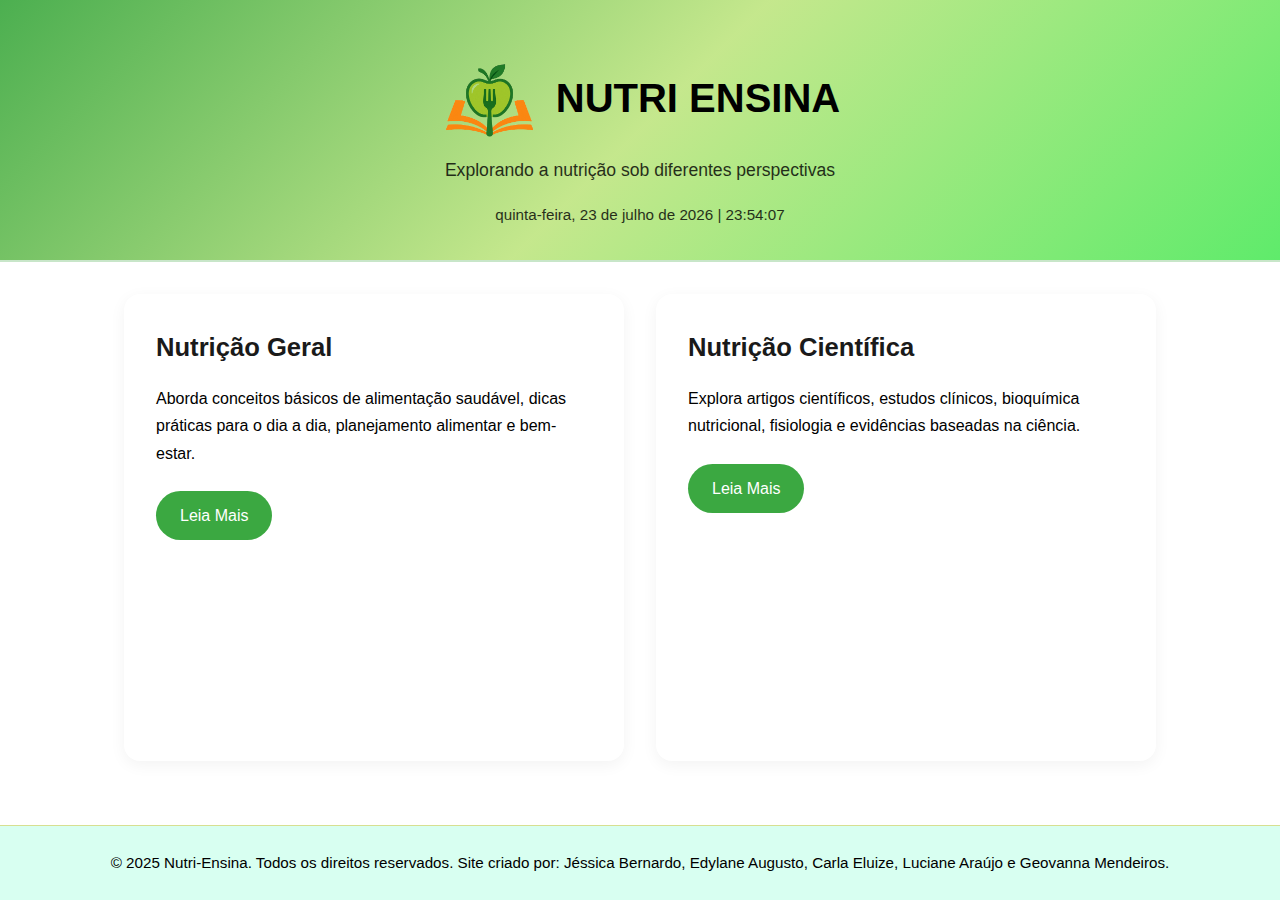
<file: index.html>
<!DOCTYPE html>
<html lang="pt-BR">
<head>
    <meta charset="UTF-8" />
    <meta name="viewport" content="width=device-width, initial-scale=1.0"/>
    <title>Portal Nutri-Ensina</title>
    <link rel="stylesheet" href="index.css" />
    <link href="https://fonts.googleapis.com/css2?family=Quicksand:wght@400;600&display=swap" rel="stylesheet">
</head>
<body>
    <header>
    <div class="logo-container">
        <img src="img/logo.png" alt="Logo Nutrição Viva" class="logo" />
        <h1>NUTRI ENSINA</h1>
    </div>
        <p>Explorando a nutrição sob diferentes perspectivas</p>
        <div class="datetime">
            <span id="data"></span> | <span id="hora"></span>
        </div>
    </header>

    <main>
        <section class="tema">
            <h2>Nutrição Geral</h2>
            <p>Aborda conceitos básicos de alimentação saudável, dicas práticas para o dia a dia, planejamento alimentar e bem-estar.</p>
            <a href="iniciante.html" class="btn">Leia Mais</a>
        </section>

        <section class="tema">
            <h2>Nutrição Científica</h2>
            <p>Explora artigos científicos, estudos clínicos, bioquímica nutricional, fisiologia e evidências baseadas na ciência.</p>
            <a href="profissional.html" class="btn">Leia Mais</a>
        </section>
    </main>

    <footer>
        <p>&copy; 2025 Nutri-Ensina. Todos os direitos reservados. Site criado por: Jéssica Bernardo, Edylane Augusto, Carla Eluize, Luciane Araújo e Geovanna Mendeiros.</p>
    </footer>

    <script src="index.js"></script>
</body>
</html>
</file>
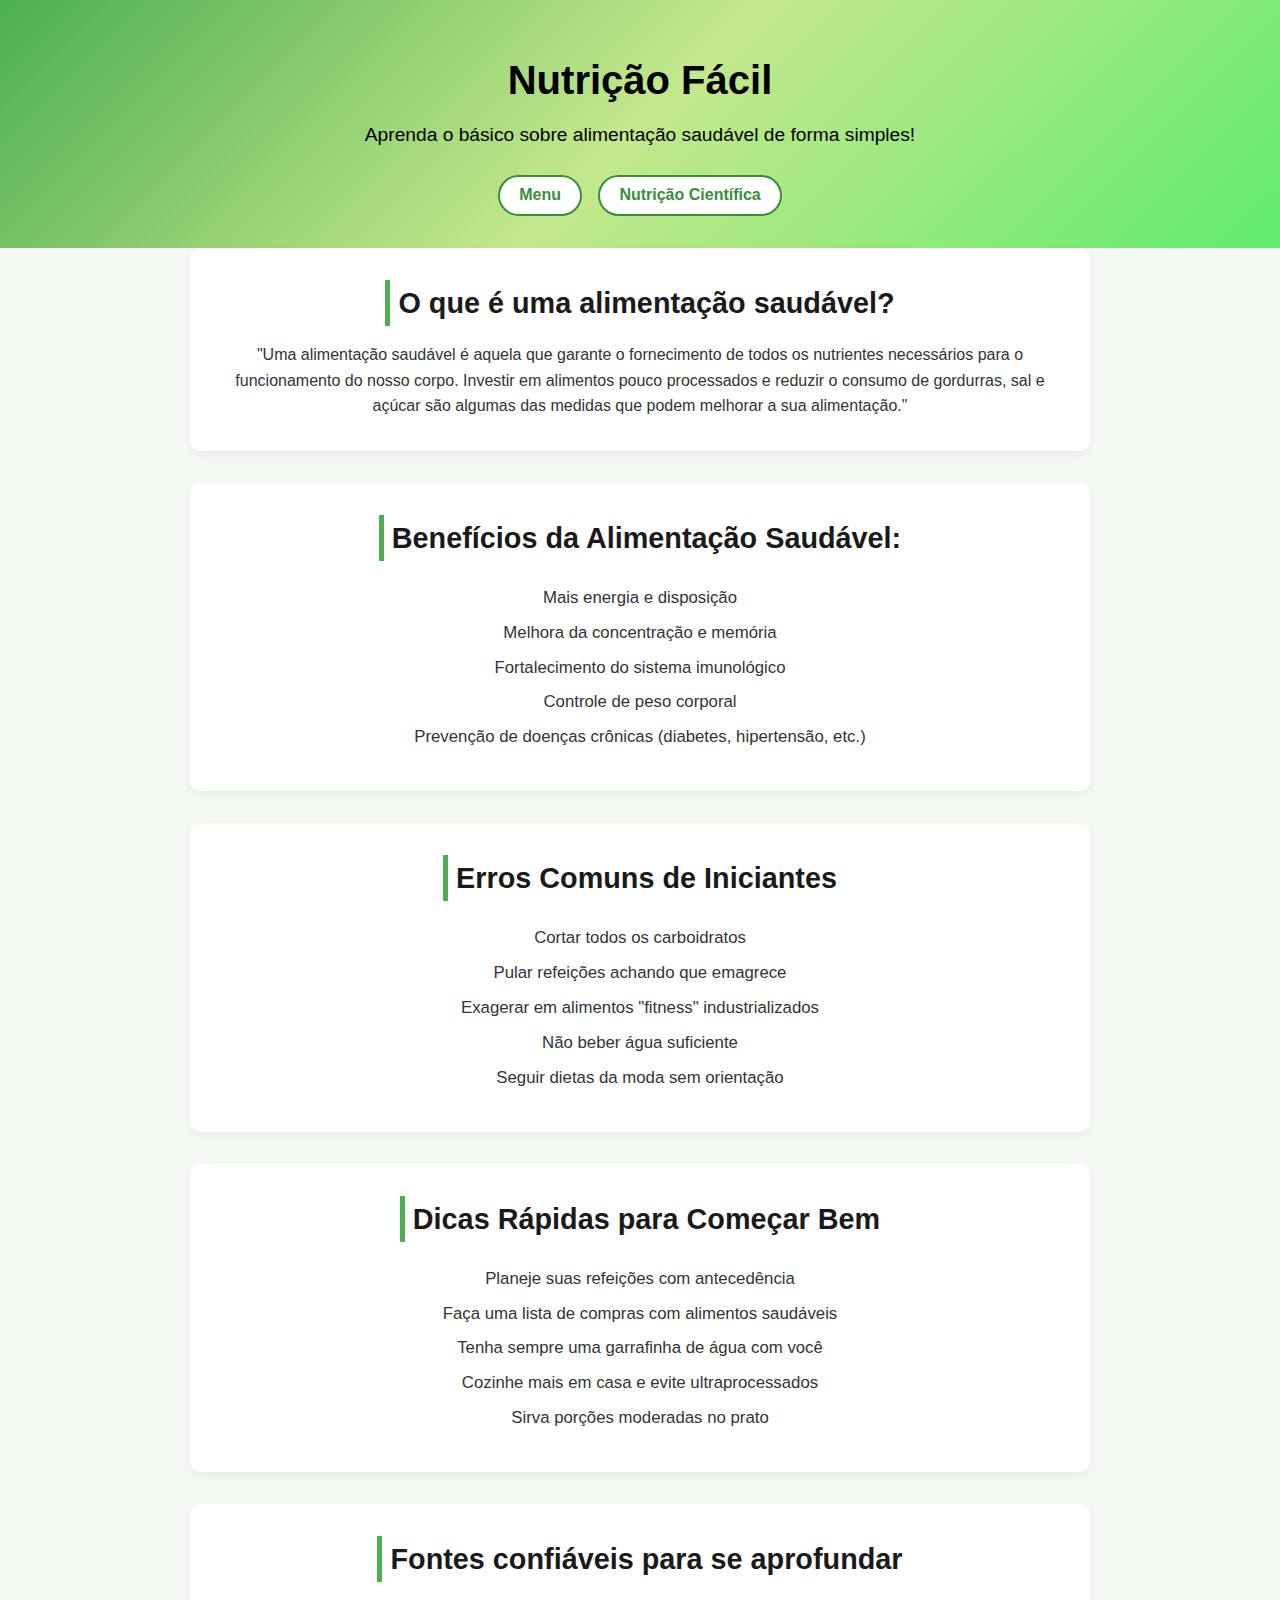
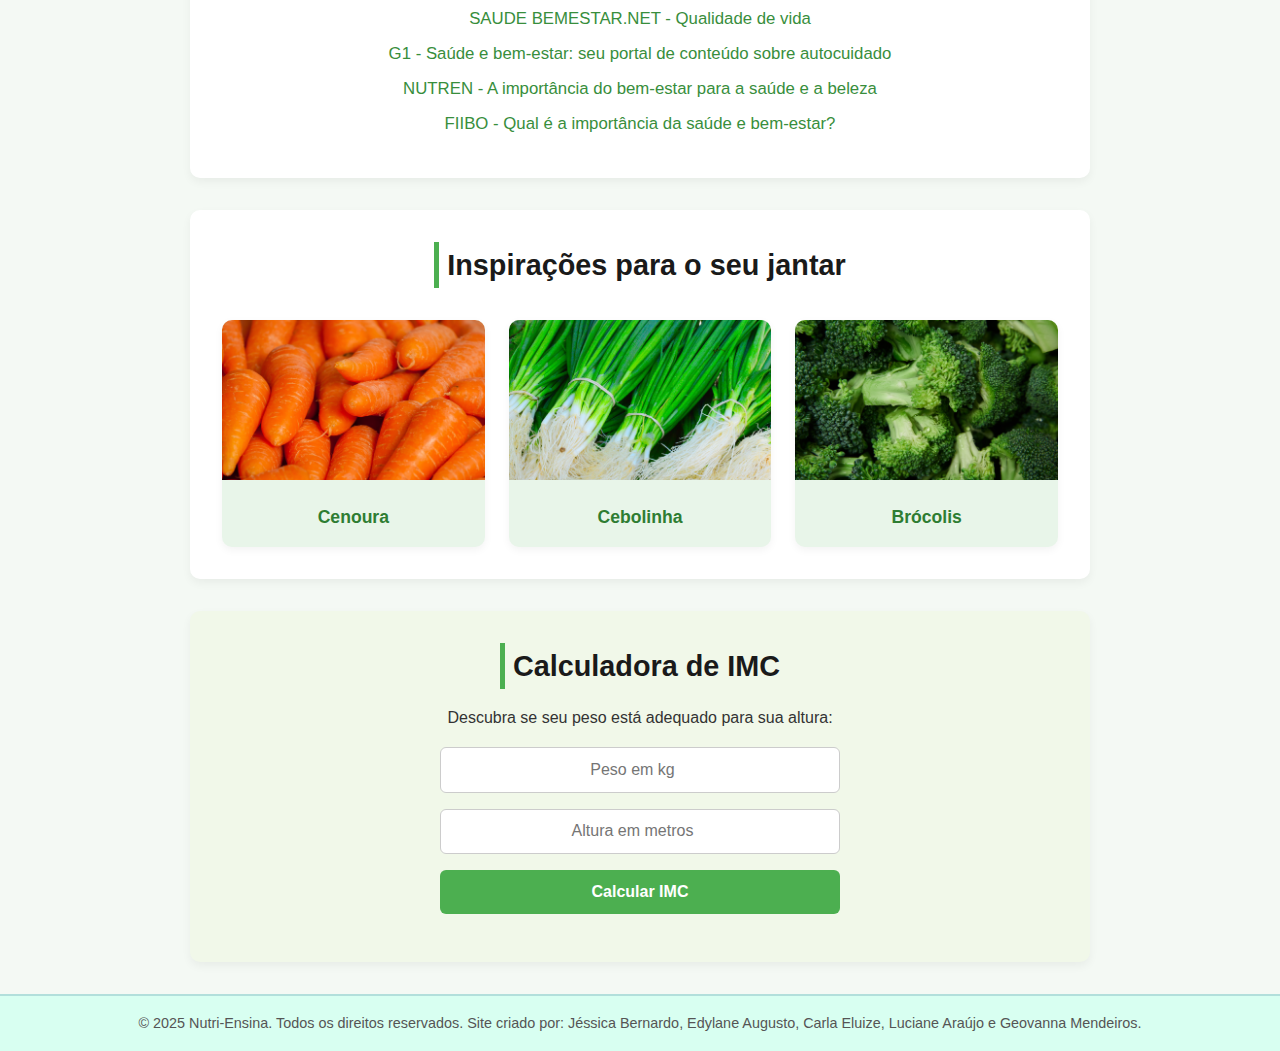
<file: iniciante.html>
<!DOCTYPE html>
<html lang="pt-br">
<head>
  <meta charset="UTF-8" />
  <meta name="viewport" content="width=device-width, initial-scale=1.0"/>
  <title>Nutrição Fácil</title>
  <link rel="stylesheet" href="iniciante.css" />
</head>
<body>
<header>
  <div class="container">
    <h1>Nutrição Fácil</h1>
    <p>Aprenda o básico sobre alimentação saudável de forma simples!</p>

    <div class="botoes-header">
      <button onclick="window.location.href='index.html'">Menu</button>
      <button onclick="window.location.href='profissional.html'">Nutrição Científica</button>
    </div>
  </div>
</header>


  <main class="container">
    <section class="info">
      <h2>O que é uma alimentação saudável?</h2>
      <p>"Uma alimentação saudável é aquela que garante o fornecimento de todos os nutrientes necessários para o funcionamento do nosso corpo. Investir em alimentos pouco processados e reduzir o consumo de gordurras, sal e açúcar são algumas das medidas que podem melhorar a sua alimentação."</p>
    </section>

    <section class="beneficios">
      <h2>Benefícios da Alimentação Saudável:</h2>
      <ul class="lista-beneficios">
        <li>Mais energia e disposição</li>
        <li>Melhora da concentração e memória</li>
        <li>Fortalecimento do sistema imunológico</li>
        <li>Controle de peso corporal</li>
        <li>Prevenção de doenças crônicas (diabetes, hipertensão, etc.)</li>
      </ul>
    </section>

    <section class="erros">
      <h2>Erros Comuns de Iniciantes</h2>
      <ul class="lista-erros">
        <li>Cortar todos os carboidratos</li>
        <li>Pular refeições achando que emagrece</li>
        <li>Exagerar em alimentos "fitness" industrializados</li>
        <li>Não beber água suficiente</li>
        <li>Seguir dietas da moda sem orientação</li>
      </ul>
    </section>

    <section class="dicas">
      <h2>Dicas Rápidas para Começar Bem</h2>
      <ol class="lista-dicas">
        <li>Planeje suas refeições com antecedência</li>
        <li>Faça uma lista de compras com alimentos saudáveis</li>
        <li>Tenha sempre uma garrafinha de água com você</li>
        <li>Cozinhe mais em casa e evite ultraprocessados</li>
        <li>Sirva porções moderadas no prato</li>
      </ol>
    </section>

    <section class="links">
      <h2>Fontes confiáveis para se aprofundar</h2>
      <ul class="lista-links">
        <li><a href="https://www.saudebemestar.pt/pt/blog-saude/qualidade-de-vida/" target="_blank">SAUDE BEMESTAR.NET - Qualidade de vida</a></li>
        <li><a href="https://g1.globo.com/saude/bem-estar/" target="_blank">G1 - Saúde e bem-estar: seu portal de conteúdo sobre autocuidado</a></li>
        <li><a href="https://www.nutren.com.br/mulher/artigos/ciencia-da-nutricao/bem-estar-saude" target="_blank">NUTREN - A importância do bem-estar para a saúde e a beleza</a></li>
        <li><a href="https://fiibo.com.br/qual-e-a-importancia-da-saude-e-bem-estar/" target="_blank">FIIBO - Qual é a importância da saúde e bem-estar?</a></li>
      </ul>
    </section>

    <section class="alimentos">
      <h2>Alimentos recomendados do dia</h2>
      <div class="cards" id="cards-alimentos">
      </div>
    </section>

    <section class="imc-section" id="imc">
      <h2>Calculadora de IMC</h2>
      <p>Descubra se seu peso está adequado para sua altura:</p>

      <div class="form-group">
        <input type="number" id="peso" placeholder="Peso em kg" />
        <input type="number" step="0.01" id="altura" placeholder="Altura em metros" />
        <button onclick="calcularIMC()">Calcular IMC</button>
      </div>
      <div id="resultado"></div>
    </section>

  </main>

  <footer>
    <p>© 2025 Nutri-Ensina. Todos os direitos reservados. Site criado por: Jéssica Bernardo, Edylane Augusto, Carla Eluize, Luciane Araújo e Geovanna Mendeiros.</p>
  </footer>

  <script src="iniciante.js"></script>
</body>
</html>
</file>
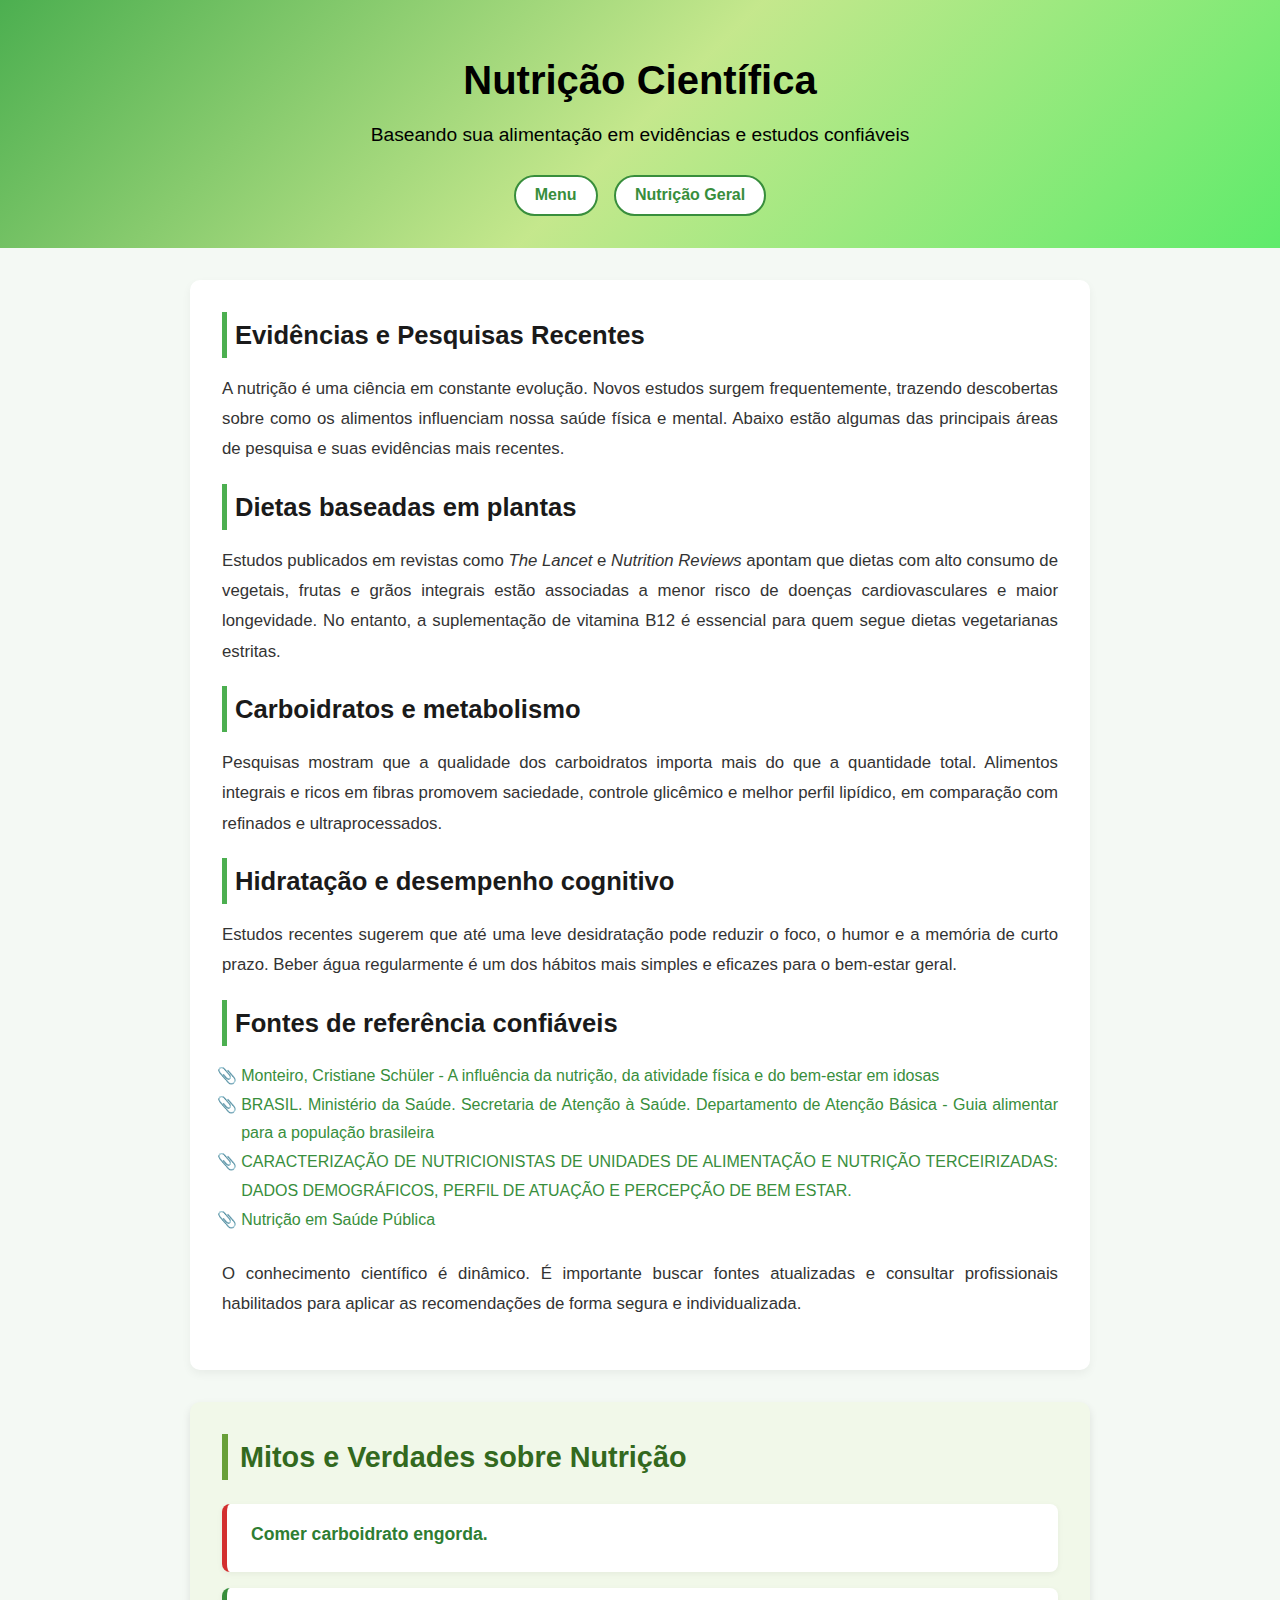
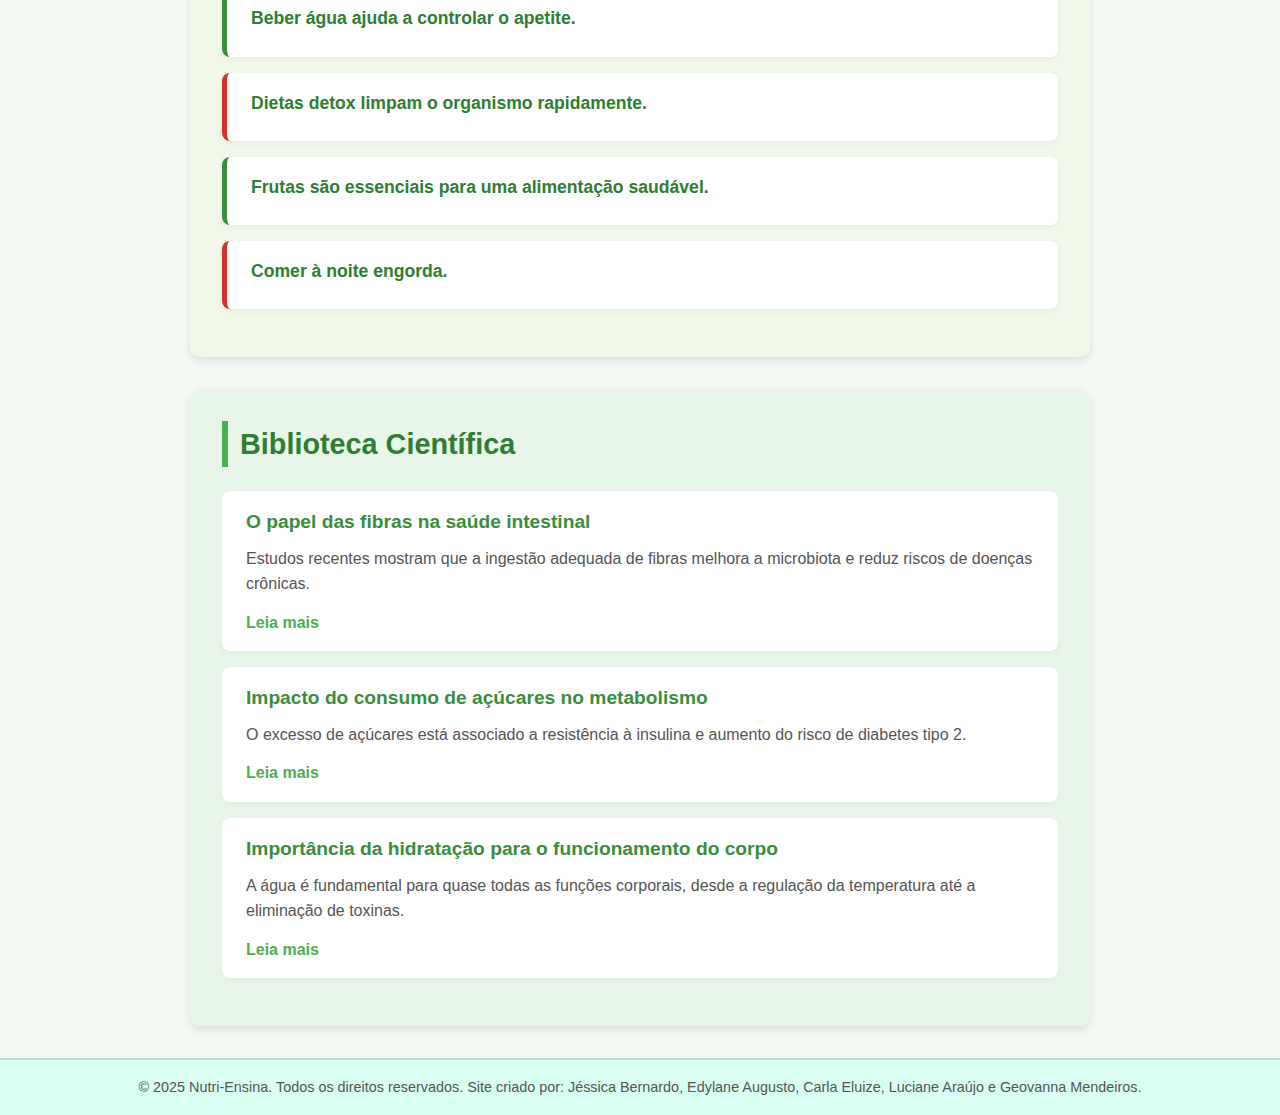
<file: profissional.html>
<!DOCTYPE html>
<html lang="pt-br">
<head>
  <meta charset="UTF-8" />
  <meta name="viewport" content="width=device-width, initial-scale=1.0" />
  <title>Nutrição Fácil - Conhecimentos Científicos</title>

  <link rel="stylesheet" href="iniciante.css" />
  <link rel="stylesheet" href="profissional.css" />
</head>
<body>
  <header>
    <div class="container">
      <h1>Nutrição Científica</h1>
      <p>Baseando sua alimentação em evidências e estudos confiáveis</p>

      <div class="botoes-header">
        <button onclick="window.location.href='index.html'">Menu</button>
        <button onclick="window.location.href='iniciante.html'">Nutrição Geral</button>
      </div>
    </div>
  </header>

  <main class="container">
    <section class="conteudo-cientifico">
      <h2>Evidências e Pesquisas Recentes</h2>
      <p>
        A nutrição é uma ciência em constante evolução. Novos estudos surgem frequentemente, trazendo descobertas sobre como os alimentos influenciam nossa saúde física e mental. Abaixo estão algumas das principais áreas de pesquisa e suas evidências mais recentes.
      </p>

      <h2>Dietas baseadas em plantas</h2>
      <p>
        Estudos publicados em revistas como <em>The Lancet</em> e <em>Nutrition Reviews</em> apontam que dietas com alto consumo de vegetais, frutas e grãos integrais estão associadas a menor risco de doenças cardiovasculares e maior longevidade. No entanto, a suplementação de vitamina B12 é essencial para quem segue dietas vegetarianas estritas.
      </p>

      <h2>Carboidratos e metabolismo</h2>
      <p>
        Pesquisas mostram que a qualidade dos carboidratos importa mais do que a quantidade total. Alimentos integrais e ricos em fibras promovem saciedade, controle glicêmico e melhor perfil lipídico, em comparação com refinados e ultraprocessados.
      </p>

      <h2>Hidratação e desempenho cognitivo</h2>
      <p>
        Estudos recentes sugerem que até uma leve desidratação pode reduzir o foco, o humor e a memória de curto prazo. Beber água regularmente é um dos hábitos mais simples e eficazes para o bem-estar geral.
      </p>

      <h2>Fontes de referência confiáveis</h2>
      <ul>
        <li><a href="https://repositorio.ufsc.br/handle/123456789/81565" target="_blank">Monteiro, Cristiane Schüler - A influência da nutrição, da atividade física e do bem-estar em idosas</a></li>
        <li><a href="https://bvsms.saude.gov.br/bvs/publicacoes/guia_alimentar_populacao_brasileira_2ed.pdf" target="_blank">BRASIL. Ministério da Saúde. Secretaria de Atenção à Saúde.
Departamento de Atenção Básica - Guia alimentar para a população brasileira</a></li>
        <li><a href="https://www1.ibb.unesp.br/Home/Departamentos/Educacao/Simbio-Logias/revistas/caracterizacao_de_nutricionistas-_de_unidade.pdf" target="_blank">CARACTERIZAÇÃO DE NUTRICIONISTAS DE UNIDADES DE ALIMENTAÇÃO
E NUTRIÇÃO TERCEIRIZADAS: DADOS DEMOGRÁFICOS, PERFIL DE
ATUAÇÃO E PERCEPÇÃO DE BEM ESTAR.</a></li>
        <li><a href="https://www.scielo.br/j/rbsmi/a/CsD4VMdnxVpKqrjnDy7m6Hw/?format=pdf&lang=pt" target="_blank">Nutrição em Saúde Pública</a></li>
      </ul>

      <p>
        O conhecimento científico é dinâmico. É importante buscar fontes atualizadas e consultar profissionais habilitados para aplicar as recomendações de forma segura e individualizada.
      </p>
    </section>
  </main>

  <section class="mitos-verdades">
  <h2>Mitos e Verdades sobre Nutrição</h2>
  <div id="lista-mitos">
  </div>
</section>

    <section class="biblioteca">
    <h2>Biblioteca Científica</h2>
    <div id="artigos">
    </div>
  </section>

  <footer>
    <p>© 2025 Nutri-Ensina. Todos os direitos reservados. Site criado por: Jéssica Bernardo, Edylane Augusto, Carla Eluize, Luciane Araújo e Geovanna Mendeiros.</p>
  </footer>

    <script src="profissional.js"></script>
</body>
</html>
</file>
<file: index.css>
* {
    margin: 0;
    padding: 0;
    box-sizing: border-box;
}

body {
    font-family: 'Segoe UI', 'Helvetica Neue', sans-serif;
    background: #ffffff;
    color: #000000;
    line-height: 1.7;
    font-size: 16px;
    overflow-x: hidden;
    min-height: 100vh;
    display: flex;
    flex-direction: column;
}

header {
    background: linear-gradient(135deg, #4caf50, hsl(83, 66%, 73%), #5feb6b);
    color: #000000;
    text-align: center;
    padding: 3rem 2rem 2rem;
    border-bottom: 2px solid #c8e6c9;
}

.logo-container {
    display: flex;
    align-items: center;
    justify-content: center;
    gap: 1rem;
    flex-wrap: wrap;
}

.logo {
    width: 100px;
    height: 100px;
    object-fit: contain;
}

header h1 {
    font-size: 2.5rem;
}

header p {
    font-size: 1.1rem;
    opacity: 0.8;
    margin-top: 0.5rem;
}

.datetime {
    margin-top: 1rem;
    font-size: 0.95rem;
    color: #000000;
    opacity: 0.8;
}

main {
    display: flex;
    justify-content: center;
    align-items: stretch;
    gap: 2rem;
    padding: 2rem;
    flex-wrap: wrap;
    flex: 1;
}

.tema {
    background-color: white;
    padding: 2rem;
    border-radius: 16px;
    box-shadow: 0 4px 16px rgba(0, 0, 0, 0.05);
    width: 45%;
    min-width: 300px;
    max-width: 500px;
    transition: transform 0.3s ease, box-shadow 0.3s ease;
}

.tema:hover {
    transform: translateY(-5px);
    box-shadow: 0 6px 20px rgba(0, 0, 0, 0.08);
}

.tema h2 {
    font-size: 1.6rem;
    margin-bottom: 1rem;
    color: #1a1a1a;
}

.tema p {
    font-size: 1rem;
    color: #000000;
}

.btn {
    display: inline-block;
    margin-top: 1.5rem;
    padding: 0.7rem 1.5rem;
    background-color: #3ba841;
    color: white;
    text-decoration: none;
    border-radius: 30px;
    font-weight: 500;
    transition: background-color 0.3s ease, transform 0.2s ease;
}

.btn:hover {
    background-color: #66bb6a;
    transform: scale(1.05);
}

footer {
    background-color: #d8fff1;
    color: #000000;
    text-align: center;
    padding: 1.5rem;
    font-size: 0.95rem;
    border-top: 1px solid rgb(215, 223, 145);
    margin-top: 2rem;
}

@media (max-width: 768px) {
    main {
        flex-direction: column;
        align-items: center;
        padding: 1.5rem 1rem;
    }

    .tema {
        width: 100%;
        max-width: 100%;
    }

    .logo {
        width: 50px;
        height: 50px;
    }

    header h1 {
        font-size: 2rem;
    }

    header p {
        font-size: 1rem;
    }
}
</file>
<file: iniciante.css>
* {
  margin: 0;
  padding: 0;
  box-sizing: border-box;
}

body {
  font-family: 'Segoe UI', sans-serif;
  background: #f4f9f4;
  color: #333;
  line-height: 1.6;
}

.container {
  width: 90%;
  max-width: 1100px;
  margin: auto;
}

header {
  background: linear-gradient(135deg, #4caf50, hsl(83, 66%, 73%), #5feb6b);
  color: rgb(0, 0, 0);
  padding: 3rem 0 2rem;
  text-align: center;
}

header h1 {
  font-size: 2.5rem;
  margin-bottom: 0.5rem;
}

header p {
  font-size: 1.2rem;
}

section {
  background: white;
  padding: 2rem;
  margin-bottom: 2rem;
  border-radius: 10px;
  box-shadow: 0 4px 10px rgba(0,0,0,0.05);
  text-align: center;
  max-width: 900px;
  margin-left: auto;
  margin-right: auto;
}

section h2 {
  color: #1a1a1a;
  margin-bottom: 1rem;
  font-size: 1.8rem;
  border-left: 5px solid #4caf50;
  padding-left: 0.5rem;
  display: inline-block;
  text-align: left;
}

.lista-beneficios li,
.lista-erros li,
.lista-dicas li,
.lista-links li {
  margin: 0.5rem 0;
  font-size: 1.05rem;
  text-align: center;
  list-style: none;
}

.lista-links a {
  color: #388e3c;
  text-decoration: none;
  transition: color 0.3s;
}

.lista-links a:hover {
  color: #1b5e20;
  text-decoration: underline;
}

.cards {
  display: grid;
  grid-template-columns: repeat(auto-fit, minmax(220px, 1fr));
  gap: 1.5rem;
  margin-top: 1rem;
}

.card {
  background: #e8f5e9;
  border-radius: 10px;
  overflow: hidden;
  box-shadow: 0 3px 8px rgba(0, 0, 0, 0.05);
  text-align: center;
  transition: transform 0.2s;
}

.card:hover {
  transform: scale(1.03);
}

.card img {
  width: 100%;
  height: 160px;
  object-fit: cover;
}

.card h3 {
  margin: 1rem 0;
  font-size: 1.1rem;
  color: #2e7d32;
}

.imc-section {
  background: #f1f8e9;
}

.form-group {
  display: flex;
  flex-direction: column;
  gap: 1rem;
  max-width: 400px;
  margin: 1rem auto 0;
}

input {
  padding: 0.8rem;
  border-radius: 6px;
  border: 1px solid #ccc;
  font-size: 1rem;
  text-align: center;
}

button {
  padding: 0.8rem;
  background: #4caf50;
  border: none;
  border-radius: 6px;
  color: white;
  font-weight: bold;
  cursor: pointer;
  font-size: 1rem;
  transition: background 0.3s;
}

button:hover {
  background: #388e3c;
}

#resultado {
  margin-top: 1rem;
  font-weight: bold;
  color: #2e7d32;
  text-align: center;
}

footer {
  text-align: center;
  padding: 1rem;
  background: #d8fff1;
  color: #555;
  font-size: 0.9rem;
  border-top: 2px solid #b2dfdb;
}

@media (max-width: 600px) {
  header h1 {
    font-size: 2rem;
  }

  section h2 {
    font-size: 1.5rem;
  }

  .form-group {
    width: 100%;
  }
}
.botoes-header {
  margin-top: 1.5rem;
  display: flex;
  justify-content: center;
  gap: 1rem;
  flex-wrap: wrap;
}

.botoes-header button {
  background: white;
  color: #388e3c;
  border: 2px solid #388e3c;
  border-radius: 25px;
  padding: 0.6rem 1.2rem;
  font-weight: bold;
  cursor: pointer;
  font-size: 1rem;
  transition: all 0.3s ease;
}

.botoes-header button:hover {
  background: #388e3c;
  color: white;
  transform: scale(1.05);
}
</file>
<file: profissional.css>
.conteudo-cientifico {
  max-width: 900px;
  margin: 2rem auto;
  line-height: 1.8;
  text-align: justify;
  background: white;
  padding: 2rem;
  border-radius: 10px;
  box-shadow: 0 4px 10px rgba(0, 0, 0, 0.05);
}

.conteudo-cientifico h2 {
  color: #1a1a1a;
  margin-bottom: 1rem;
  border-left: 5px solid #4caf50;
  padding-left: 0.5rem;
  font-size: 1.6rem;
}

.conteudo-cientifico p {
  margin-bottom: 1.2rem;
  font-size: 1.05rem;
}

.conteudo-cientifico ul {
  margin-left: 1.2rem;
  margin-bottom: 1.5rem;
  list-style-type: "📎 ";
}

.conteudo-cientifico a {
  color: #388e3c;
  text-decoration: none;
  transition: color 0.3s;
}

.conteudo-cientifico a:hover {
  color: #1b5e20;
  text-decoration: underline;
}

.botoes-header {
  flex-wrap: wrap;
}

@media (max-width: 768px) {
  .conteudo-cientifico {
    padding: 1.5rem;
    font-size: 1rem;
  }

  .conteudo-cientifico h2 {
    font-size: 1.4rem;
  }

  .botoes-header {
    flex-direction: column;
    align-items: center;
    gap: 0.8rem;
  }
}

.biblioteca {
  background: #e8f5e9;
  padding: 2rem;
  margin-bottom: 2rem;
  border-radius: 10px;
  max-width: 900px;
  margin-left: auto;
  margin-right: auto;
  box-shadow: 0 4px 8px rgba(0, 0, 0, 0.1);
  text-align: left;
}

.biblioteca h2 {
  color: #2e7d32;
  margin-bottom: 1.5rem;
  font-size: 1.8rem;
  border-left: 6px solid #4caf50;
  padding-left: 0.75rem;
}

.artigo {
  background: white;
  border-radius: 8px;
  padding: 1rem 1.5rem;
  margin-bottom: 1rem;
  box-shadow: 0 2px 6px rgba(0,0,0,0.05);
  transition: box-shadow 0.3s ease;
}

.artigo:hover {
  box-shadow: 0 6px 12px rgba(0,0,0,0.12);
}

.artigo h3 {
  color: #388e3c;
  margin-bottom: 0.5rem;
  font-size: 1.2rem;
}

.artigo p {
  color: #555;
  font-size: 1rem;
  margin-bottom: 0.8rem;
}

.artigo a {
  color: #4caf50;
  font-weight: 600;
  text-decoration: none;
  transition: color 0.3s ease;
}

.artigo a:hover {
  color: #2e7d32;
  text-decoration: underline;
}
.mitos-verdades {
  background: #f1f8e9;
  padding: 2rem;
  border-radius: 10px;
  max-width: 900px;
  margin: 0 auto 2rem auto;
  box-shadow: 0 4px 8px rgba(0,0,0,0.1);
  text-align: left;
}

.mitos-verdades h2 {
  color: #33691e;
  margin-bottom: 1.5rem;
  font-size: 1.8rem;
  border-left: 6px solid #689f38;
  padding-left: 0.75rem;
}

.mito-verdade-item {
  background: white;
  border-radius: 8px;
  padding: 1rem 1.5rem;
  margin-bottom: 1rem;
  box-shadow: 0 2px 6px rgba(0,0,0,0.05);
  cursor: pointer;
  transition: background-color 0.3s ease;
  user-select: none;
  border-left: 5px solid transparent;
}

.mito-verdade-item:hover {
  background-color: #e6f2d5;
}

.mito-verdade-item.mito {
  border-left-color: #d32f2f;
}

.mito-verdade-item.verdade {
  border-left-color: #388e3c;
}

.mito-verdade-item h3 {
  font-size: 1.1rem;
  margin-bottom: 0.5rem;
  color: #2e7d32;
}

.mito-verdade-item p {
  display: none;
  color: #555;
  font-size: 1rem;
  margin-top: 0.3rem;
  line-height: 1.4;
}

.mito-verdade-item.expanded p {
  display: block;
}
</file>
